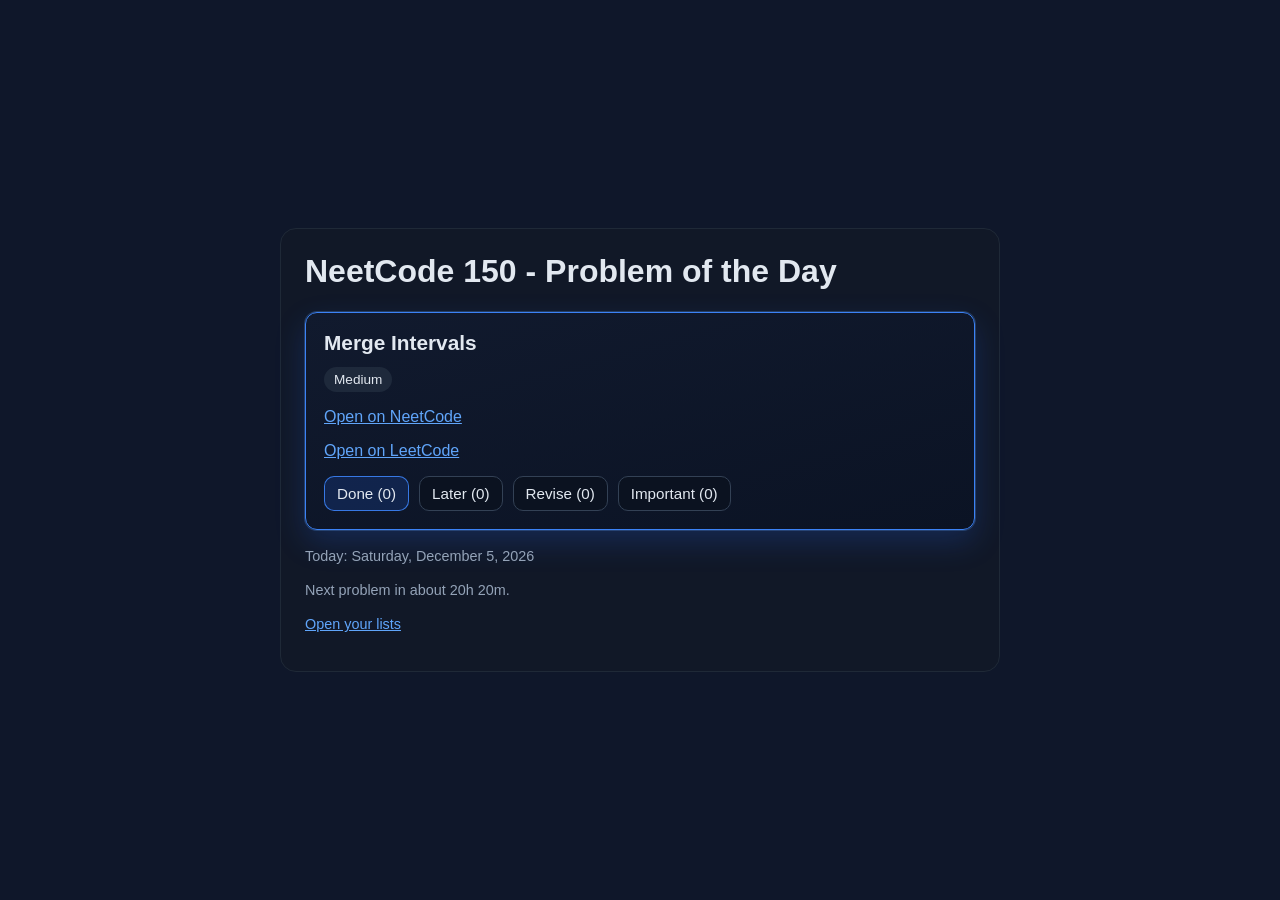
<file: index.html>
<!doctype html>
<html lang="en">
<head>
  <meta charset="UTF-8">
  <meta name="viewport" content="width=device-width, initial-scale=1.0">
  <title>NeetCode 150 POTD</title>
  <link rel="stylesheet" href="styles.css">
</head>
<body>
  <main class="card">
    <h1>NeetCode 150 - Problem of the Day</h1>

    <section id="potd" class="potd">
      <p class="loading">Loading today's problem...</p>
    </section>

    <p id="todayDate" class="meta"></p>
    <p id="nextRefresh" class="meta"></p>
    <p class="meta"><a href="lists.html">Open your lists</a></p>
  </main>

  <script src="script.js"></script>
</body>
</html>
</file>
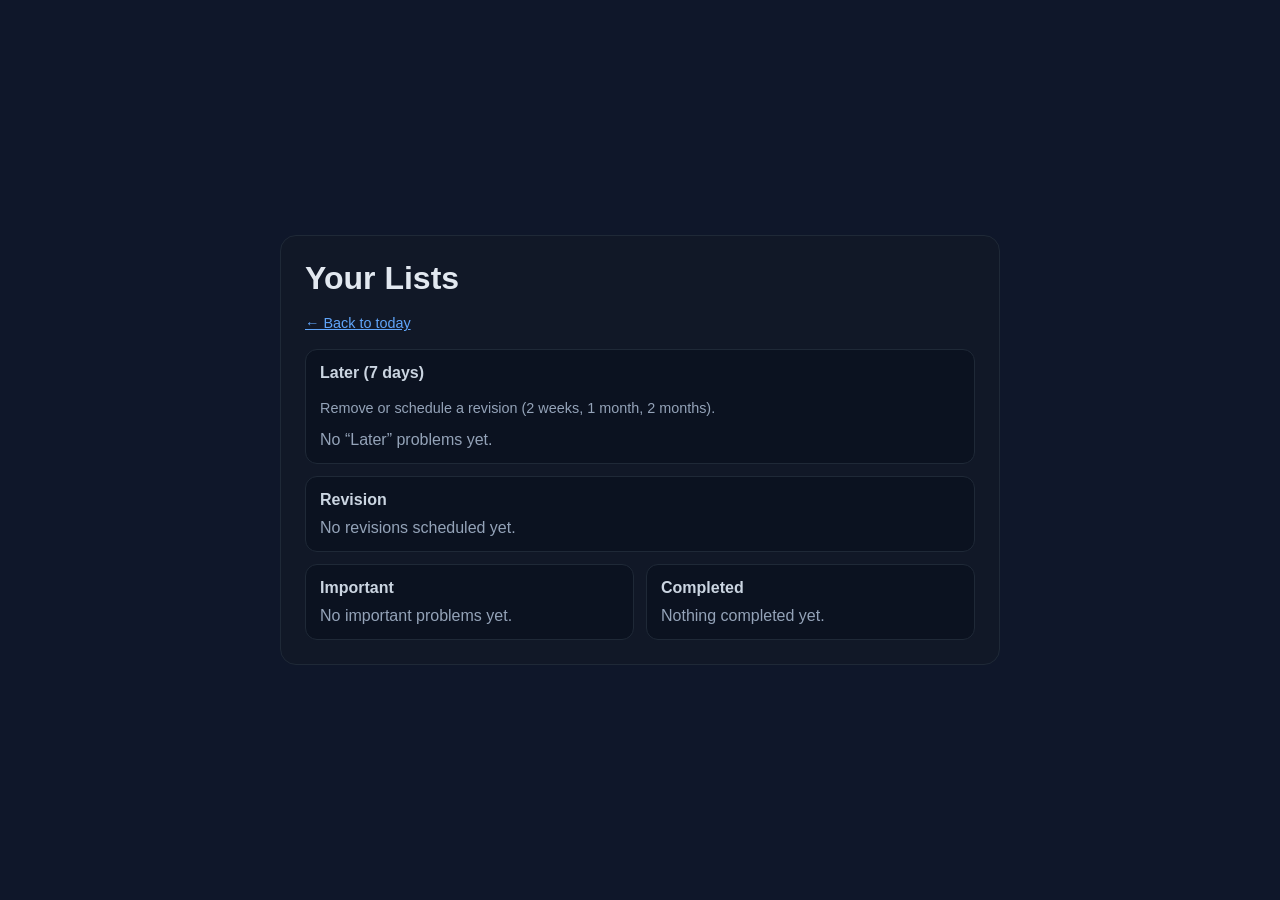
<file: lists.html>
<!doctype html>
<html lang="en">
<head>
  <meta charset="UTF-8">
  <meta name="viewport" content="width=device-width, initial-scale=1.0">
  <title>Your Lists - NeetCode 150 POTD</title>
  <link rel="stylesheet" href="styles.css">
</head>
<body>
  <main class="card">
    <h1>Your Lists</h1>
    <p class="meta"><a href="index.html">← Back to today</a></p>

    <section class="lists" aria-label="Your saved lists">
      <div class="listCard">
        <h3 class="listTitle">Later (7 days)</h3>
        <p class="meta">Remove or schedule a revision (2 weeks, 1 month, 2 months).</p>
        <div id="laterList" class="listBody"></div>
      </div>
      <div class="listCard">
        <h3 class="listTitle">Revision</h3>
        <div id="revisionList" class="listBody"></div>
      </div>

      <div class="listGrid">
        <div class="listCard">
          <h3 class="listTitle">Important</h3>
          <div id="importantList" class="listBody"></div>
        </div>
        <div class="listCard">
          <h3 class="listTitle">Completed</h3>
          <div id="completedList" class="listBody"></div>
        </div>
      </div>
    </section>
  </main>

  <script src="lists.js"></script>
</body>
</html>
</file>
<file: styles.css>
* {
  box-sizing: border-box;
}

body {
  margin: 0;
  min-height: 100vh;
  display: grid;
  place-items: center;
  font-family: Arial, sans-serif;
  background: #0f172a;
  color: #e2e8f0;
}

.card {
  width: min(720px, 92vw);
  background: #111827;
  border: 1px solid #1f2937;
  border-radius: 16px;
  padding: 24px;
}

h1 {
  margin-top: 0;
  margin-bottom: 10px;
}

.subtitle {
  margin-top: 0;
  color: #94a3b8;
}

.potd {
  margin-top: 22px;
  background: linear-gradient(165deg, #111a2e 0%, #0b1324 100%);
  border: 1px solid #3b82f6;
  border-radius: 12px;
  padding: 18px;
  box-shadow: 0 0 0 1px rgba(96, 165, 250, 0.25), 0 12px 30px rgba(37, 99, 235, 0.22);
}

.actions {
  margin-top: 12px;
  display: flex;
  flex-wrap: wrap;
  gap: 10px;
  align-items: center;
}

.btn {
  appearance: none;
  border: 1px solid #334155;
  background: #0b1220;
  color: #e2e8f0;
  border-radius: 10px;
  padding: 8px 12px;
  font-size: 0.95rem;
  cursor: pointer;
}

.btn:hover {
  border-color: #60a5fa;
}

.btnPrimary {
  border-color: rgba(59, 130, 246, 0.9);
  background: rgba(37, 99, 235, 0.18);
}

.btnDanger {
  border-color: rgba(248, 113, 113, 0.6);
  background: rgba(239, 68, 68, 0.12);
}

.menu {
  position: relative;
  display: inline-block;
}

.menuPanel {
  position: absolute;
  top: calc(100% + 8px);
  left: 0;
  z-index: 10;
  min-width: 220px;
  padding: 10px;
  border-radius: 12px;
  border: 1px solid #334155;
  background: #0b1220;
  box-shadow: 0 12px 28px rgba(0, 0, 0, 0.45);
  display: none;
}

.menuPanel.open {
  display: block;
}

.menuTitle {
  margin: 0 0 8px;
  font-size: 0.9rem;
  color: #94a3b8;
}

.menuBtns {
  display: grid;
  gap: 8px;
}

.lists {
  margin-top: 18px;
  display: grid;
  gap: 12px;
}

.listGrid {
  display: grid;
  grid-template-columns: 1fr 1fr;
  gap: 12px;
}

@media (max-width: 680px) {
  .listGrid {
    grid-template-columns: 1fr;
  }
}

.listCard {
  background: #0b1220;
  border: 1px solid #1f2937;
  border-radius: 12px;
  padding: 14px;
}

.listTitle {
  margin: 0 0 10px;
  font-size: 1rem;
  color: #cbd5e1;
}

.listBody {
  display: grid;
  gap: 10px;
}

.listItem {
  border: 1px solid #243244;
  background: rgba(15, 23, 42, 0.6);
  border-radius: 12px;
  padding: 10px 12px;
}

.listItemTop {
  display: flex;
  justify-content: space-between;
  gap: 12px;
  align-items: baseline;
}

.listItemTitle {
  margin: 0;
  font-size: 0.98rem;
}

.due {
  color: #94a3b8;
  font-size: 0.85rem;
  white-space: nowrap;
}

.itemLinks {
  margin-top: 6px;
  display: flex;
  gap: 12px;
  flex-wrap: wrap;
}

.itemActions {
  margin-top: 10px;
  display: flex;
  gap: 8px;
  flex-wrap: wrap;
}

.empty {
  color: #94a3b8;
  margin: 0;
}

.title {
  margin: 0 0 8px;
  font-size: 1.3rem;
}

.pill {
  display: inline-block;
  margin-right: 10px;
  margin-top: 4px;
  padding: 5px 10px;
  border-radius: 999px;
  font-size: 0.85rem;
  background: #1e293b;
}

a {
  color: #60a5fa;
}

.meta {
  margin-top: 18px;
  font-size: 0.9rem;
  color: #94a3b8;
}

.loading {
  margin: 0;
}
</file>
